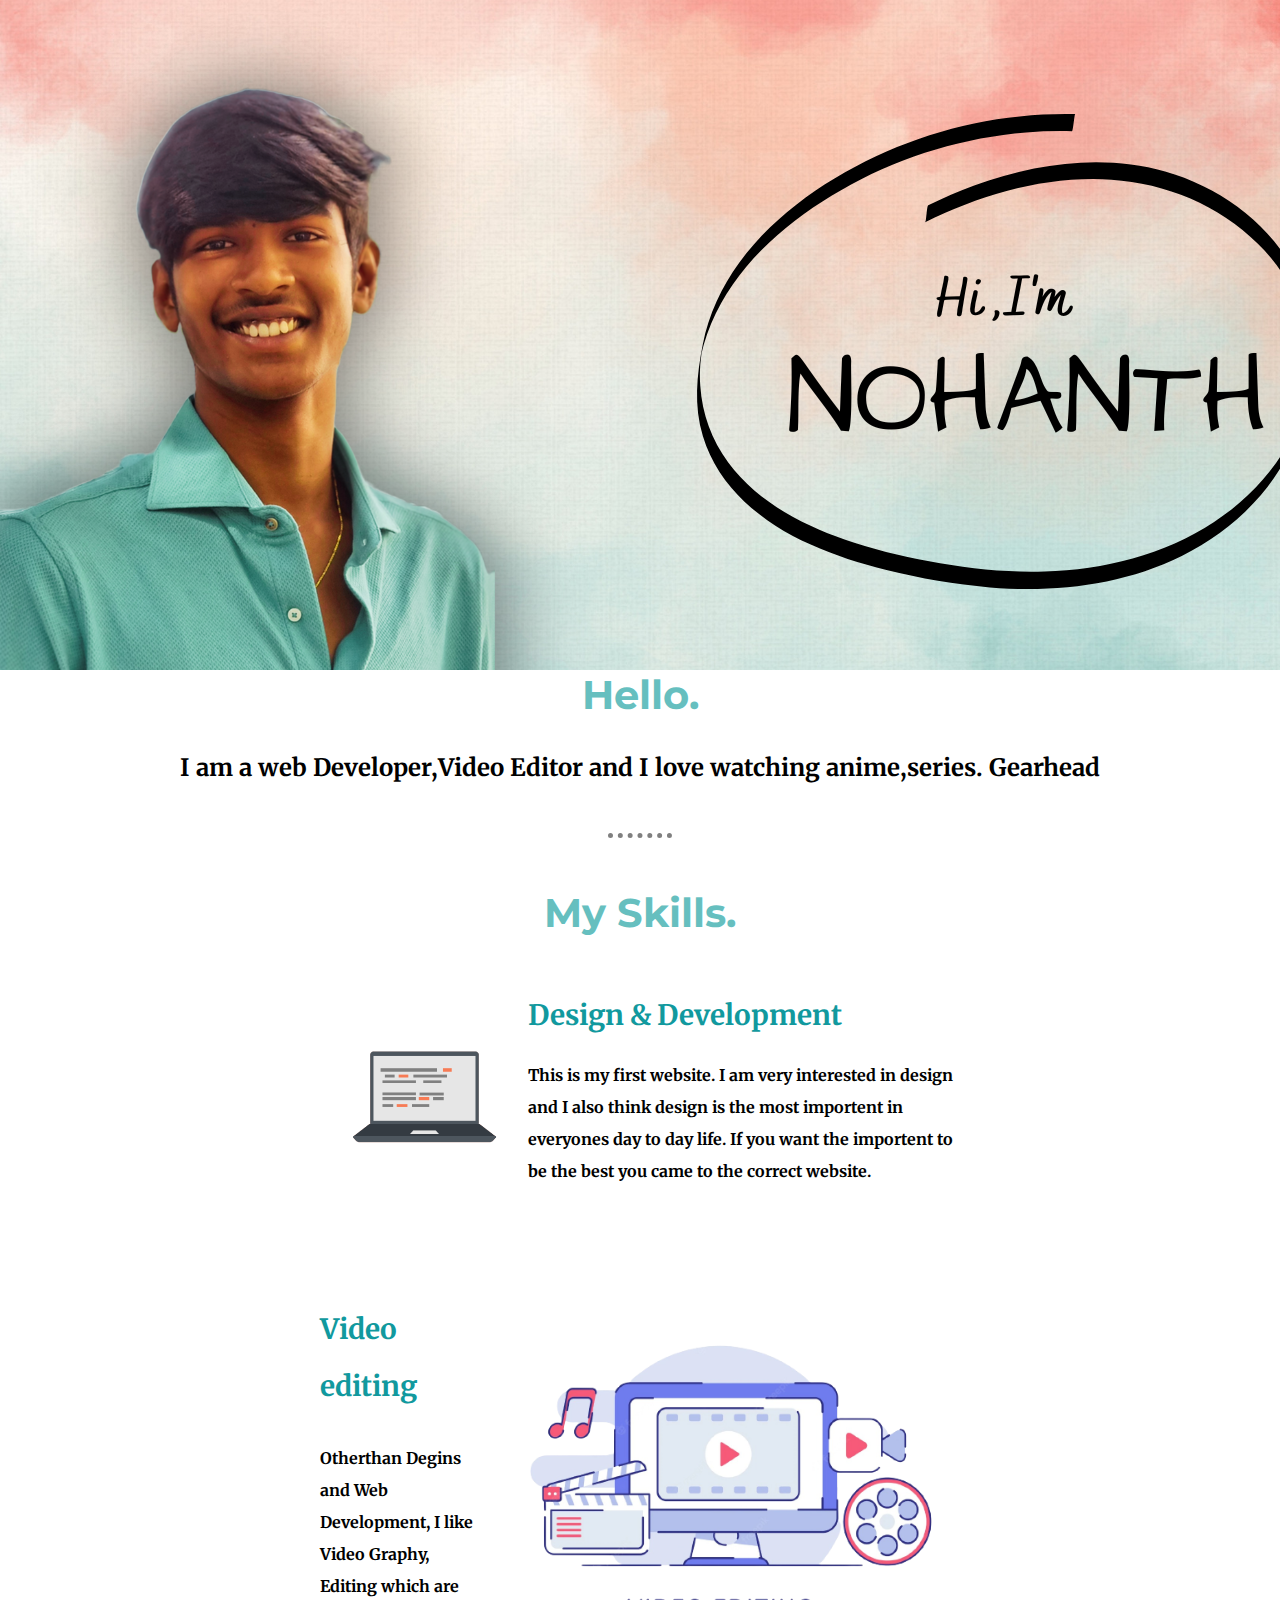
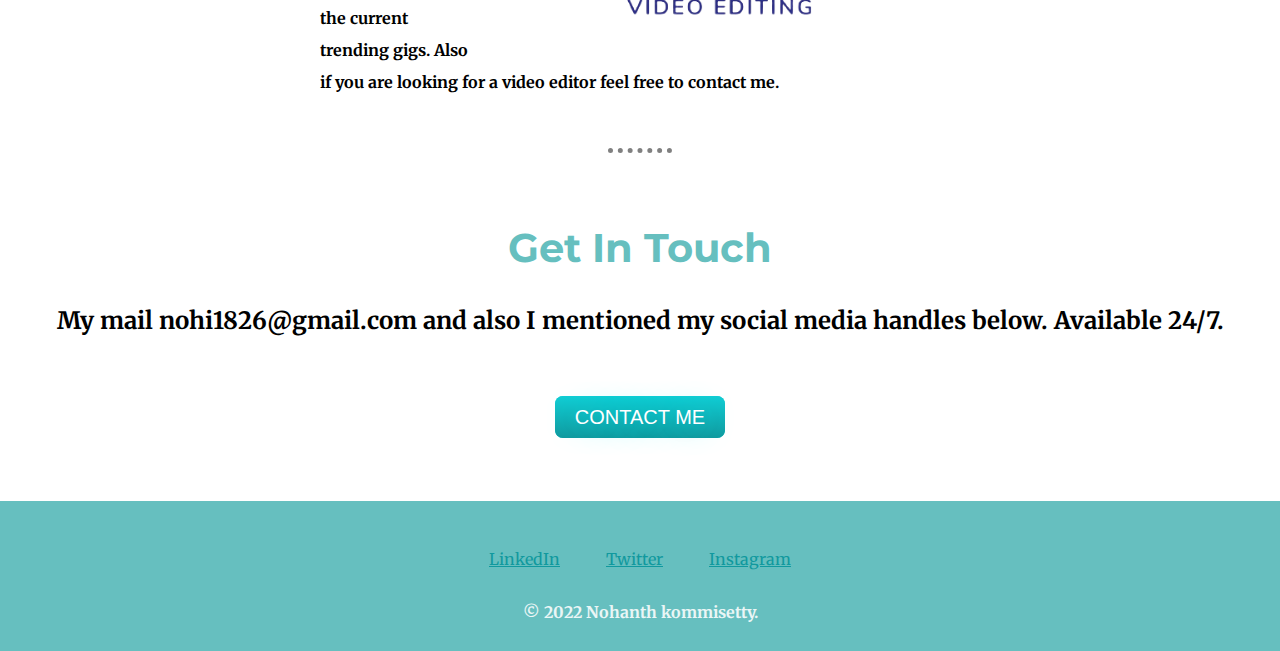
<file: index.html>
<!DOCTYPE html>
<html lang="en" dir="ltr">

<head>
  <meta charset="utf-8">
  <title>Nohanth's Site</title>
  <link rel="stylesheet" href="styles.css">
  <link rel="shortcut icon" href="favicon.ico?v=2">
  <link rel="preconnect" href="https://fonts.googleapis.com">
<link rel="preconnect" href="https://fonts.gstatic.com" crossorigin>
<link href="https://fonts.googleapis.com/css2?family=Merriweather&family=Montserrat:wght@300&family=Sacramento&display=swap" rel="stylesheet">
</head>

<body>
  <div class="top-container">
    <img class="banner images" src="Noahnth.png" alt="banner images">
  </div>

  <div class="middle-container">
    <div class="profile">
      <h2>Hello.</h2>
      <p class="intropara">I am a web Developer,Video Editor and I love watching anime,series. Gearhead</p>
    </div>
    <hr>
    <div class="skills">
      <h2>My Skills.</h2>
      <div class="skill-row">
        <img class="computerpic" src="computer1.png" alt="computerpic">
        <h3 class="h3web">Design & Development</h3>
        <p>This is my first website. I am very interested in design and I also think design is the most importent in everyones day to day life.
        If you want the importent to be the best you came to the correct website.</p> <br>
      </div>
    </div>
    <div class="skill-row">
      <img class="pic2" src="video_edit.png" alt="edit pic">
      <h3>Video editing</h3>
      <p>Otherthan Degins and Web Development, I like Video Graphy, Editing which are the current trending gigs. Also if you are looking for a video editor feel free to contact me.</p>
    </div>
  </div>
  <hr>
  <div class="contact-me">
    <h2 class="touch">Get In Touch</h2>
    <p class="new">My mail nohi1826@gmail.com and also I mentioned my social media handles below. Available 24/7.</p>
    <a class="btn" href="mailto:name@email.com">CONTACT ME</a>
  </div>
  </div>


  <div class="bottom-container">
    <a class="footer-link" href="https://www.linkedin.com/in/nohanth-kommisetty-45a839215/">LinkedIn</a>
    <a class="footer-link" href="https://twitter.com/Nohanth1">Twitter</a>
    <a class="footer-link" href="https://www.instagram.com/nohanth_kun/">Instagram</a>
    <p class="copyright">© 2022 Nohanth kommisetty.</p>
  </div>
</body>

</html>
</file>
<file: styles.css>
body {
  margin: 0;
  text-align: center;
  font-family: 'merriweather', serif;
  font-size: 1.5rem;
}

.top-container {
  margin: 0;
  
  height: 670px;
}

.images {
  display: inline-block;
}
.h1 {
  text-align: center;
  font-family: 'Sacramento', cursive;
  margin: 0;
}

.tcloud {
  width: 13rem;
  height: auto;
  position: absolute;
  right: 270px;
  top: 100px;
}

.bcloud {
  width: 12rem;
  height: auto;
  position: absolute;
  left: 300px;
  top: 320px;
}
p {font-size: 1rem;
font-weight: bolder;}
h1 {
  padding-top: 170px;
  margin-bottom: 0;
  font-size: 4rem;
  color: #66BFBF;
}

h2 { font-weight: bold;
  margin-top: 0;
  font-family: 'montserrat', sans-serif;
  font-size: 2.5rem;
  color: #66BFBF;
}

h3 {
  color: #11999E;
}
.intropara{
  font-size: 100%;
}
.endhead{font-size: 100%;}
.new{font-size: 100%;}

.footer-link { padding: 20px;
  position:relative;
  top: 40px;
  bottom: 50px;
  font-size: 1rem;
  color: #11999E;
  font-family: 'merriweather', serif;
}

.copyright { color: #EAF6F6;
  font-size: 1rem;
  margin-top: 70px;
}

.h21 { font-size: 1.5rem;
  font-weight: normal;
}

.computerpic {
  width: 13rem;
  float: left;
}

.skills {
  margin: 0;
}

.h3web { color: #11999E;
  margin: 0;
}

.pic2 {
  width: 30rem;
  float: right;
}

.skill-row {
  width: 50%;
  margin: 50px auto 50px auto;
  line-height: 2;
  text-align: left;
}

.bottom-container{background-color: #66BFBF;
margin:50px auto 0 auto;
height: 150px;}

.touch{
  font-weight: 100px;}

hr{ margin: 50px auto 50px auto;
border: dotted grey;
border-width: 0em 0 5px;
width: 5%;
}

.contact-me{padding-top: 20px;
padding-bottom: 20px;}
.new{padding-bottom: 40px;}
.btn {
  background: #11cdd4;
  background-image: -webkit-linear-gradient(top, #11cdd4, #11999e);
  background-image: -moz-linear-gradient(top, #11cdd4, #11999e);
  background-image: -ms-linear-gradient(top, #11cdd4, #11999e);
  background-image: -o-linear-gradient(top, #11cdd4, #11999e);
  background-image: linear-gradient(to bottom, #11cdd4, #11999e);
  -webkit-border-radius: 8;
  -moz-border-radius: 8;
  border-radius: 8px;
  text-shadow: 1px 1px 30px #11cdd4;
  font-family: Arial;
  color: WHITE;
  font-size: 20px;
  padding: 10px 20px 10px 20px;
  border: solid #66BFBF 0px;
  text-decoration: none;
}

.btn:hover {
  background: #30e3cb;
  background-image: -webkit-linear-gradient(top, #30e3cb, #2bc4ad);
  background-image: -moz-linear-gradient(top, #30e3cb, #2bc4ad);
  background-image: -ms-linear-gradient(top, #30e3cb, #2bc4ad);
  background-image: -o-linear-gradient(top, #30e3cb, #2bc4ad);
  background-image: linear-gradient(to bottom, #30e3cb, #2bc4ad);
  text-decoration: none;
}
</file>
